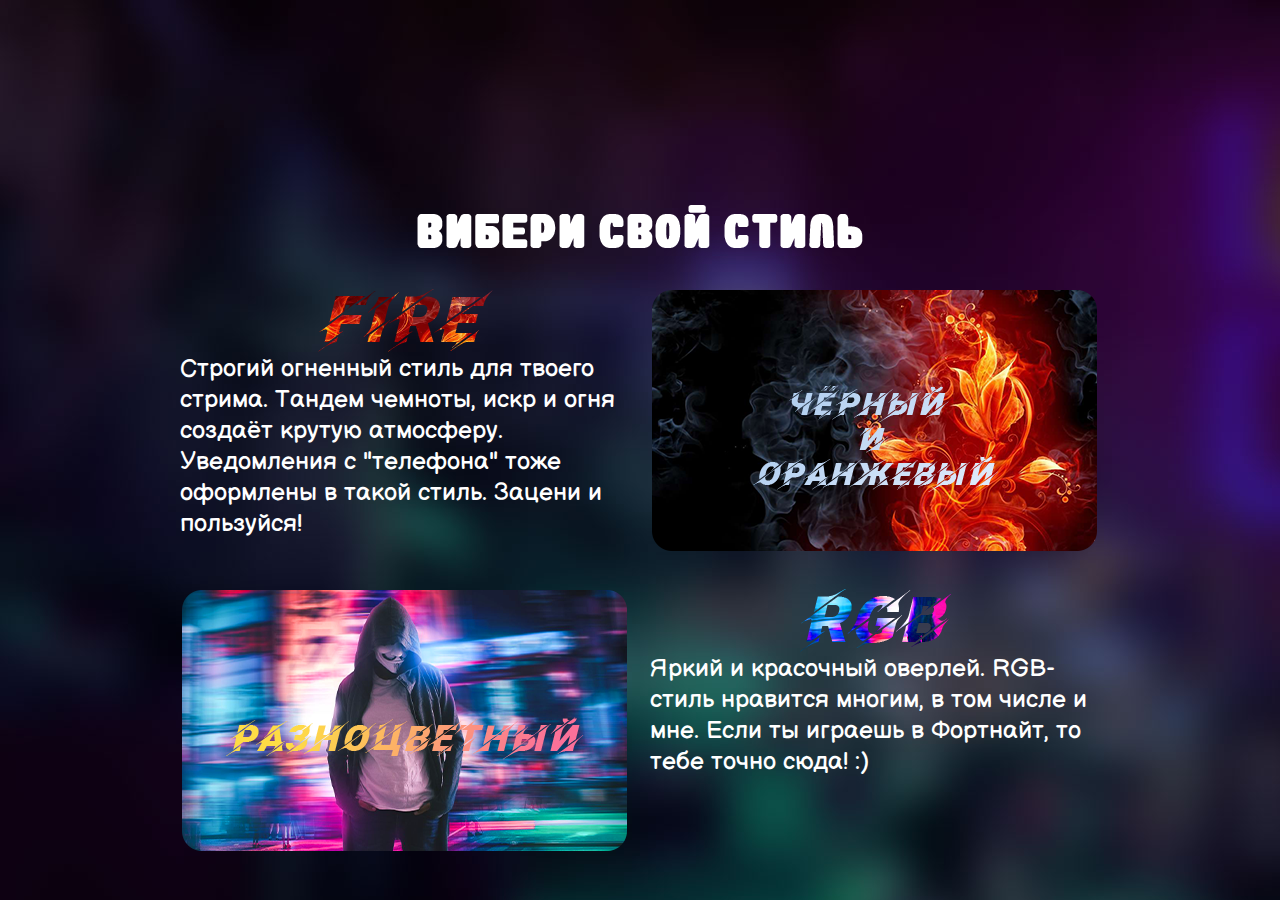
<file: index.html>
<!DOCTYPE html>
<html>
<head>
	<title>Подарок от Rodamand</title>
	<link rel="stylesheet" type="text/css" href="css/style.css">
	<link href="https://fonts.googleapis.com/css2?family=Balsamiq+Sans&display=swap" rel="stylesheet">
</head>
<body>
	<div class="holstindex">
		<div class="allcontentindex">
			<div class="text">
				<img src="img/text.png" class="toptext">
			</div>

			<div class="fire">
				<div class="left">
					<div class="title"><img src="img/fire.png"></div>
					<div class="dicription"><p>Строгий огненный стиль для твоего стрима. Тандем чемноты, искр и огня создаёт крутую атмосферу. Уведомления с "телефона" тоже оформлены в такой стиль. Зацени и пользуйся!</p></div>
				</div>
				<a href="fire/fire.html">
					<div class="right">
						<img src="img/firetext.png" class="bannertext1">
						<img src="img/firebanner.png" class="banner">
					
					</div>
				</a>
			</div>
			<div class="rgb">
				<a href="rgb/rgb.html">
					<div class="right">
						<img src="img/rgbtext.png" class="bannertext2">
						<img src="img/rgbbanner.png" class="banner">

					</div>
				</a>
				<div class="left">
					<div class="title"><img src="img/rgb.png"></div>
					<div class="dicription"><p>Яркий и красочный оверлей. RGB-стиль нравится многим, в том числе и мне. Если ты играешь в Фортнайт, то тебе точно сюда! :)</p></div>
				</div>
				
			</div>	
		</div>
	</div>
</body>
</html>
</file>
<file: css/style.css>
*{
margin: 0;
padding: 0;
}
.bodyfire{
	width: 100%;
	height:1800px;
	position: absolute;
	background: url(../img/bgfire.jpg) repeat-y ;
}
.bodyrgb{
	width: 100%;
	height:1800px;
	position: absolute;
	background: url(../img/bgrgb.jpg) repeat-y;
}

body{
	color: white;
	font-family: 'Balsamiq Sans', cursive;
	font-size: 25px;
	background-color: #29303b;
	width: 100%;
	height:100%;
	background: url(../img/bg1.jpg) repeat ;

}
a{
	color:#FFFF	;
	text-decoration: none;
}
img{
	margin: 0 auto;
}
.toptext{
	margin: 205px 0 auto;
}
/*All DIVs*/
.holst{
	margin:0 auto;
	width: 1200px;
	height: 1300px;
	position: relative;
}
.holstindex{
	margin:0 auto;
	width: 1200px;
	height: 900px;
	position: relative;
}
.allcontent{
	width: 1200px;
	height: 1300px;
	margin:auto;
}
.allcontentindex{
	width: 100%;
	height: 100%;
	margin:auto;
}
.text{
	padding-bottom: 40px;
	margin: auto;
	display: flex;
	justify-content: space-around;
}
.fire{
	margin: 0 auto;
	width: 940px;
	height: 300px;
	display: flex;
	justify-content: space-around;
}
.left{

	margin: 0;
	padding: 0;
	width: 450px;
	height: 300px;
	display: block;
}
.right{
	margin: 0;
	padding: 0;
	width: 450px;
	height: 300px;
	display: flex;
}
.title{
	width: 100%;
	height: 65px;
}
.dicription{
	width: 100%;
	height: 235px;
}
.rgb{
	margin: 0 auto;
	width: 940px;
	height: 300px;
	display: flex;
	justify-content: space-around;
}

/*Barnner*/

.banner{
	margin: auto;
	position: absolute;
}

.banner:hover{
	filter: blur(3px);
	transition: all 0.2s ease-out;
}


.bannertext1{
	margin: auto;
	display: block;
	z-index: 1;
	pointer-events: none;
}
.bannertext2{
	margin: auto;
	z-index: 1;
	pointer-events: none;
}

/*Fire*/

.logofire{
	margin-top: 205px;
	width: 1200px;
	height: 65px;
	display: flex;
	justify-content: space-around;
	position: relative;
}

.textblock{
	width: 940px;
	height:30px;
	text-align: center;
}
.doublediv{
	margin: 0 ;
	width: 1200px;
	height: auto;
	display: flex;
	justify-content: space-around;

	margin-bottom: 20px;
}
.videoblock{
	display: flex;
	justify-content: space-around;
}
.video{
	margin-left: 17.5px;
	margin-right: 17.5px;
	outline: none;
	box-shadow: 0 0 15px rgb(0,0,0);
}
.double{
	width: 940px;
	height: 100%;
	display: flex;
	justify-content: space-between;
	position: relative;
}
.titletext{
	width:1200px;
	margin-left: 0;
	margin-right: auto;
	margin-top:15px;
	margin-bottom: 15px;
	text-align: left;
	text-align: center;
}

.rightf{

}
.leftf{

}
.video1{
	margin: 0 auto;
	outline: none;
	box-shadow: 0 0 15px rgb(0,0,0);
}

/*RGB*/
.rgbtext{
	color:#4067E9;
}
</file>
